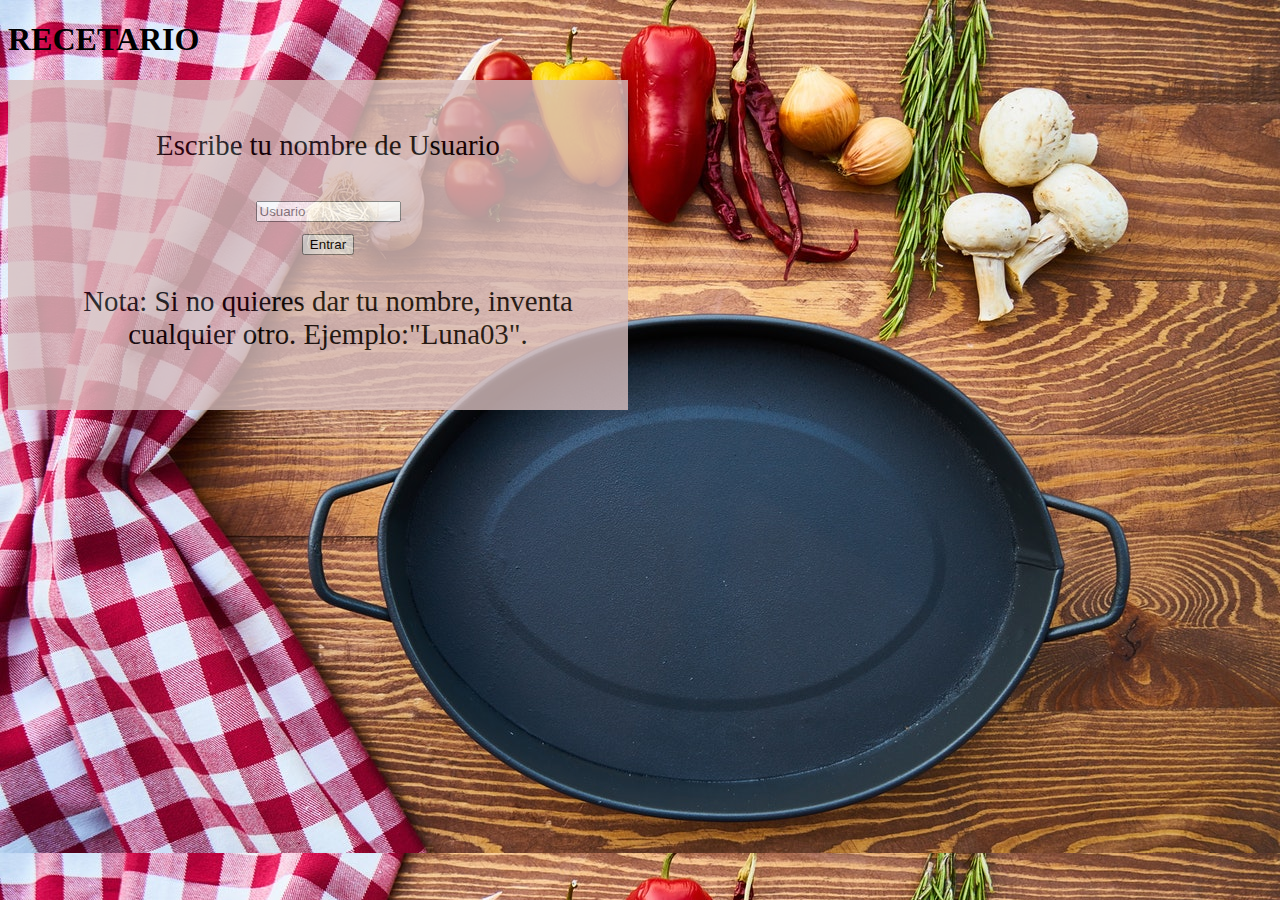
<file: src/index.html>
<!DOCTYPE html>
<html>
  <head>
    <meta charset="utf-8">
    <title>Caesar Cipher</title>
    <link rel="stylesheet" href="style.css" />
  </head>
  <body>
    <div id="root">
      <h1>RECETARIO</h1>
    </div>
    <script src="cipher.js"></script>
    <script src="index.js"></script>
  </body>
</html>


<!--Opacidad para la caja de texto e imagen de fondo-->
<html>
  <head>
    <title>Opacity</title>
    <style>
      
    body {
      background: url("./imagenes/fondo.jpg");
       background-size: 100%;
    }
    .opacity{
    background-color:rgb(216, 191, 191);
    opacity:0.8;/* Opacidad 90% */
    width: 600px;
    height: 310px;

    }
    </style>
    </head>
<!--Cuadro de texto para que el usuario coloque su nombre--> 
<body>
      <!--codigo para el recuadro de opacidad--> 
      <div class="opacity">
        <p class="Usuario_tx">Escribe tu nombre de Usuario </p>
        <input type="text" id="ejemplo"  name="ejemplo"  placeholder="Usuario"  size="15" maxlength="30">
        
        <section id="cipher-caesar" class="hide">


          <!--Boton para entrar-->

<a href="index1.html"><button id="buttonEntrar">Entrar</button></a> 
        <p class="nota">Nota: Si no quieres dar tu nombre, inventa cualquier otro.
          Ejemplo:"Luna03".</p>
      </div>

      </body>
</html>

    


<!--Revisar como funciona Show y Hide para no ocupar tantos HTML-->
</file>
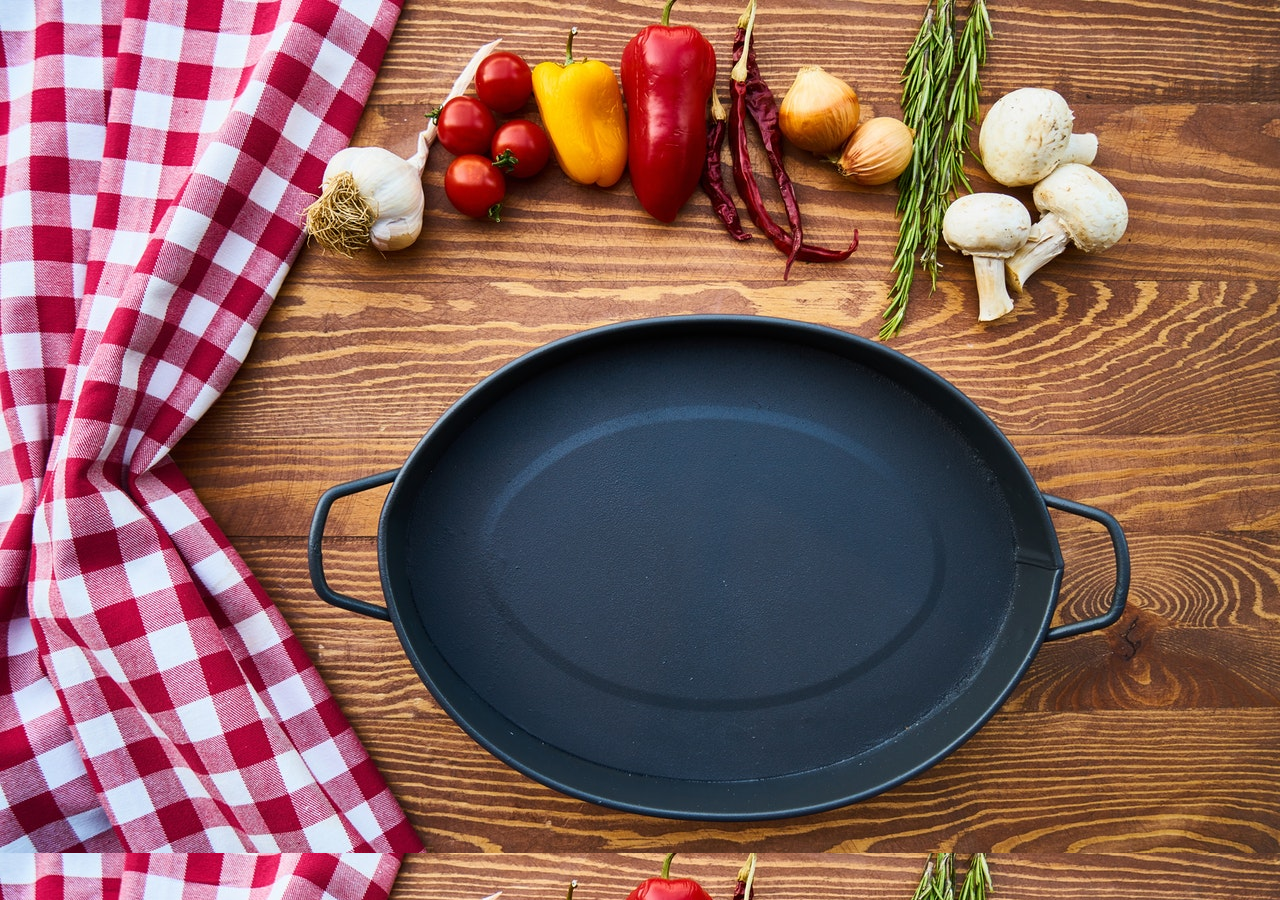
<file: src/index2.html>
<!DOCTYPE html>
<html lang="en">
        <head>
                <title>Opacity</title>
                <style>
                  
                body {
                  background: url("./imagenes/fondo.jpg");
                   background-size: 100%;
                }
                .opacity{
                background-color:rgb(216, 191, 191);
                opacity:0.7;/* Opacidad 90% */
                width: 600px;
                height: 310px;
            
                }
                </style>
                </head>
</body>
</html>
</file>
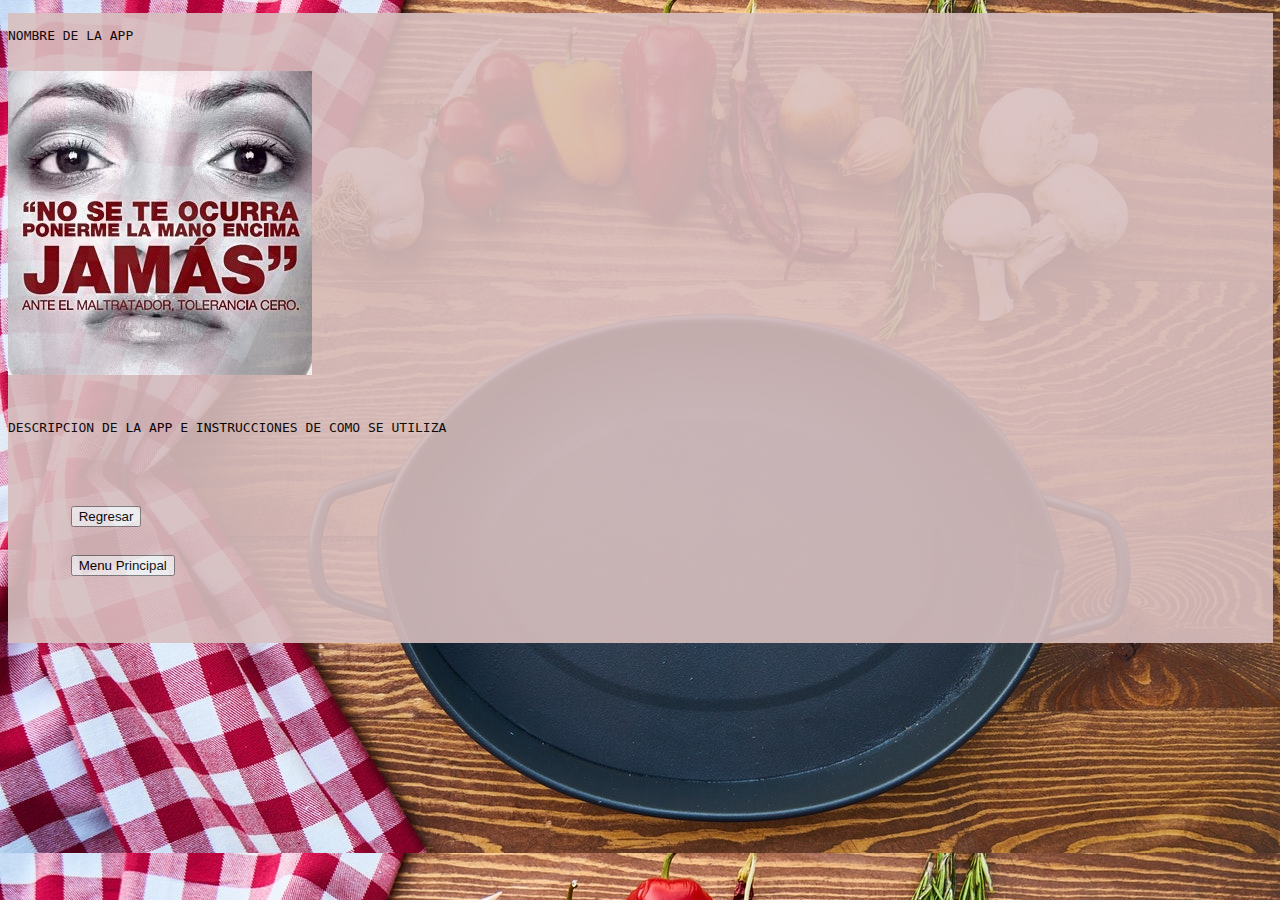
<file: src/instrucciones.html>
<!DOCTYPE html>
<html lang="en">
<head>
        <title>Opacity</title>
        <style>
          
        body {
          background: url("./imagenes/fondo.jpg");
           background-size: 100%;
        }
        .opacity{
        background-color:rgb(216, 191, 191);
        opacity:0.9;/* Opacidad 70% */
        width: 1265px;
        height: 630px;
    
        }
        </style>
</head>
<body>
        
    <div class="opacity">
            <div class="column column--50-25">
                    <pre>  <div class="today-recetas__title">NOMBRE DE LA APP</div>    </pre>   
                <img src="./imagenes/violencia de genero.jpg" alt="" class="today-recetas__img">
                    
<pre>
                    <p>DESCRIPCION DE LA APP E INSTRUCCIONES DE COMO SE UTILIZA</p> 

<pre> 
        <a href="index1.html"><button id="buttonRegresar">Regresar</button></a> 
</pre>
        <a href="index.html"><button id="buttonMenuPrincipal">Menu Principal</button></a> 
                </div>    
</body>
</html>
</file>
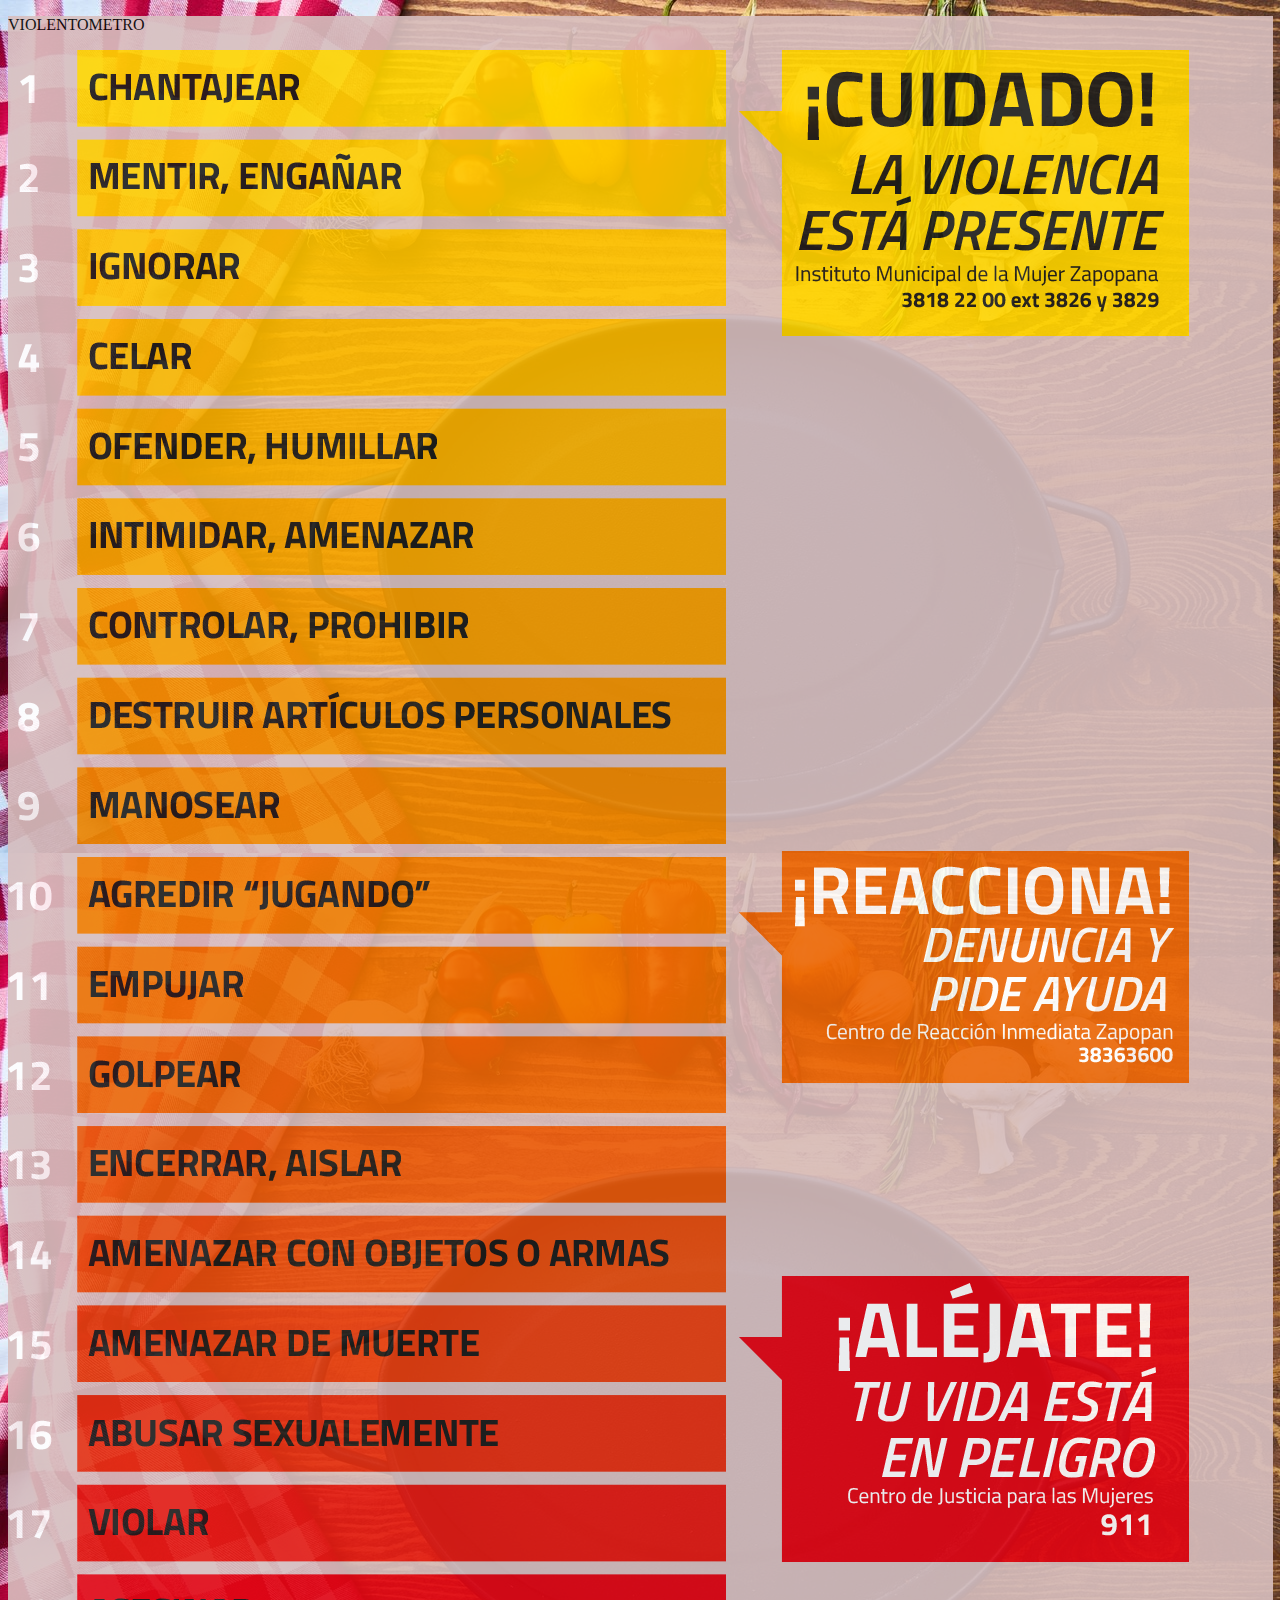
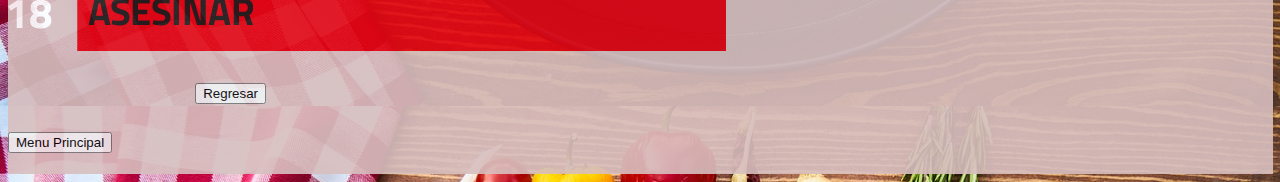
<file: src/receta1.html>
<!DOCTYPE html>
<html lang="en">
<head>
        <title>Opacity</title>
        <style>
          
        body {
          background: url("./imagenes/fondo.jpg");
           background-size: 100%;
        }
        .opacity{
        background-color:rgb(216, 191, 191);
        opacity:0.9;/* Opacidad 70% */
        width: 1265px;
        height: 1758px;
    
        }
        </style>
</head>
<body>
        
    <div class="opacity">
            <div class="column column--50-25">
                  <p> VIOLENTOMETRO</p>       
                <img src="./imagenes/violentometro.png" alt="" class="today-recetas__img">
                    
                <pre> 
                        <a href="index1.html"><button id="buttonRegresar">Regresar</button></a> 
                </pre>
                        <a href="index.html"><button id="buttonMenuPrincipal">Menu Principal</button></a> 
                </div>    
</body>
</html>
</file>
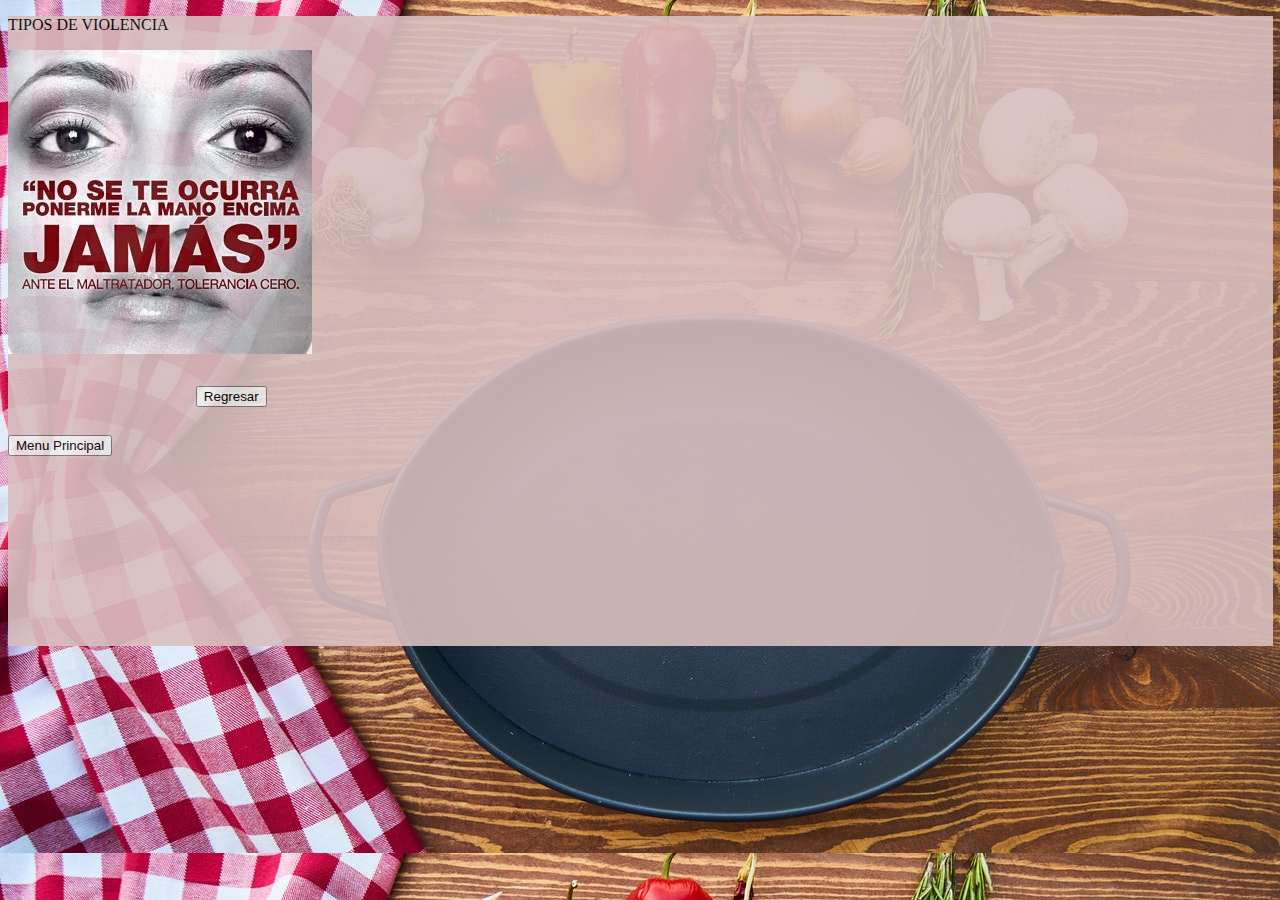
<file: src/receta2.html>
<!DOCTYPE html>
<html lang="en">
<head>
        <title>Opacity</title>
        <style>
          
        body {
          background: url("./imagenes/fondo.jpg");
           background-size: 100%;
        }
        .opacity{
        background-color:rgb(216, 191, 191);
        opacity:0.9;/* Opacidad 70% */
        width: 1265px;
        height: 630px;
    
        }
        </style>
</head>
<body>
        
    <div class="opacity">
            <div class="column column--50-25">
                  <p> TIPOS DE VIOLENCIA</p>       
                <img src="./imagenes/violencia de genero.jpg" alt="" class="today-recetas__img">
                    
                <pre> 
                        <a href="index1.html"><button id="buttonRegresar">Regresar</button></a> 
                </pre>
                        <a href="index.html"><button id="buttonMenuPrincipal">Menu Principal</button></a> 
                </div>    
</body>
</html>
</file>
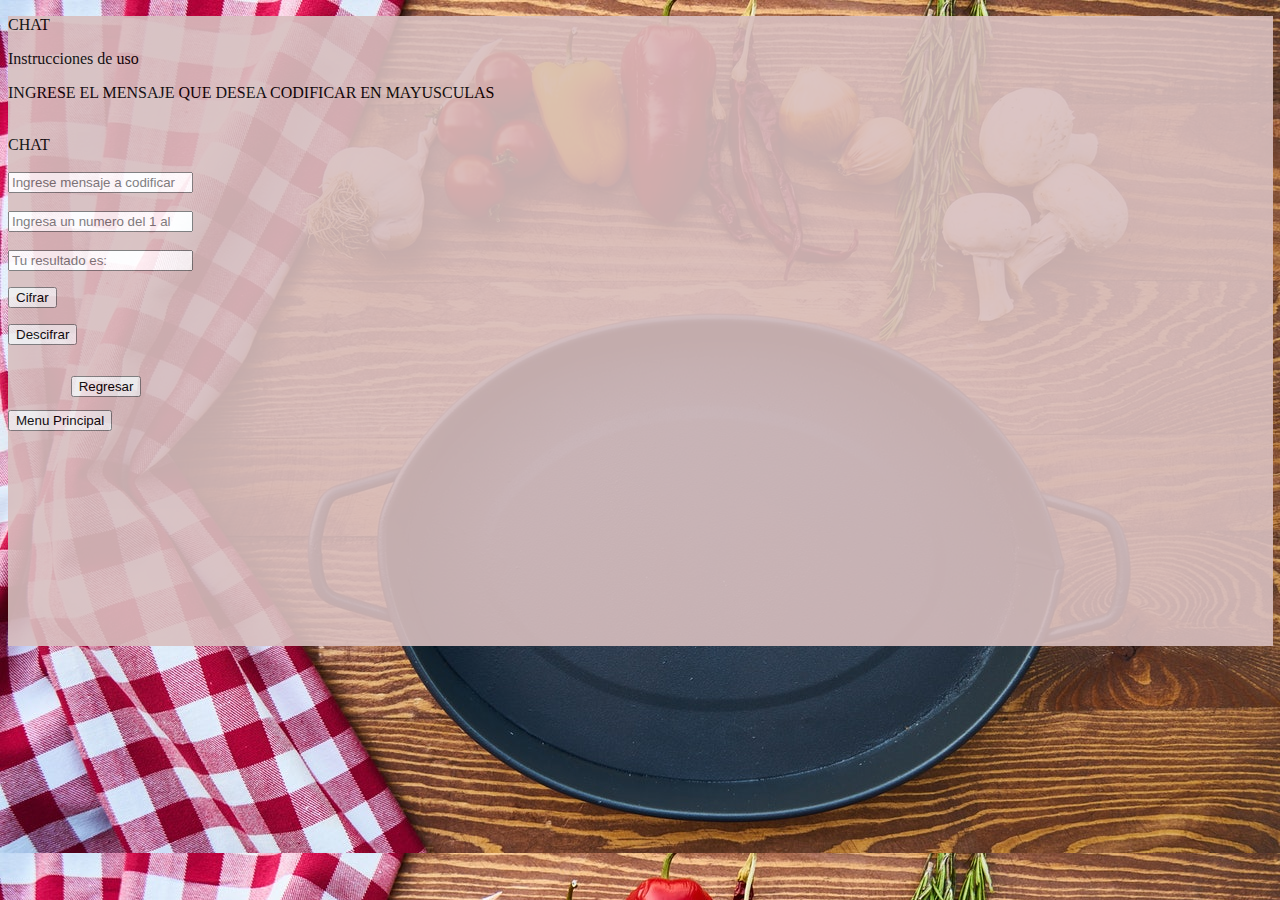
<file: src/receta3.html>
<!DOCTYPE html>
<html lang="en">
<head>
        <title>Opacity</title>
        <style>
          
        body {
          background: url("./imagenes/fondo.jpg");
           background-size: 100%;
        }
        .opacity{
        background-color:rgb(216, 191, 191);
        opacity:0.9;/* Opacidad 70% */
        width: 1265px;
        height: 630px;
    
        }
        </style>
</head>
<body>
        
    <div class="opacity">
            <div class="column column--50-25">
                  <p> CHAT </p>       
               
       <form name="cifrado" id="frmcifrado">
       <h7>Instrucciones de uso</h7>
       <p>INGRESE EL MENSAJE QUE DESEA CODIFICAR EN MAYUSCULAS</p>
       <br>
       <section><h7>CHAT</h7>
        <br>
        <br>
        <input type="text" id="txt_cipher" placeholder="Ingrese mensaje a codificar"/>
        <br>
        <br>
        <input type="number" id="offset" placeholder="Ingresa un numero del 1 al 10"/>
        <br>
        <br>
        <input type="text" id="input_decoder" placeholder="Tu resultado es:"/>

        <p> <button type="submit" id="botonCifrar">Cifrar</button></p>
        <p> <a href=""><button type="boton" id="botonSalir">Descifrar</button></a>
    
    
    
    
    
    
    
    </section>

       </form>           

       <pre> 
        <a href="index1.html"><button id="buttonRegresar">Regresar</button></a> 
</pre>
        <a href="index.html"><button id="buttonMenuPrincipal">Menu Principal</button></a> 
                </div>    
</body>
</html>
</file>
<file: src/style.css>
.opacity {
padding-left:20px;
padding-top:20px;
text-align:center;
}

.button {
    display: block;
    text-align: center;
    width: 500px;
    background: black;
    padding: 10px;
    margin: 10px auto;
}

.opacity {
margin: 15px 0;
font-size: 1.8em;
font-family: Georgia;
font-weight: 30;
}
</file>
